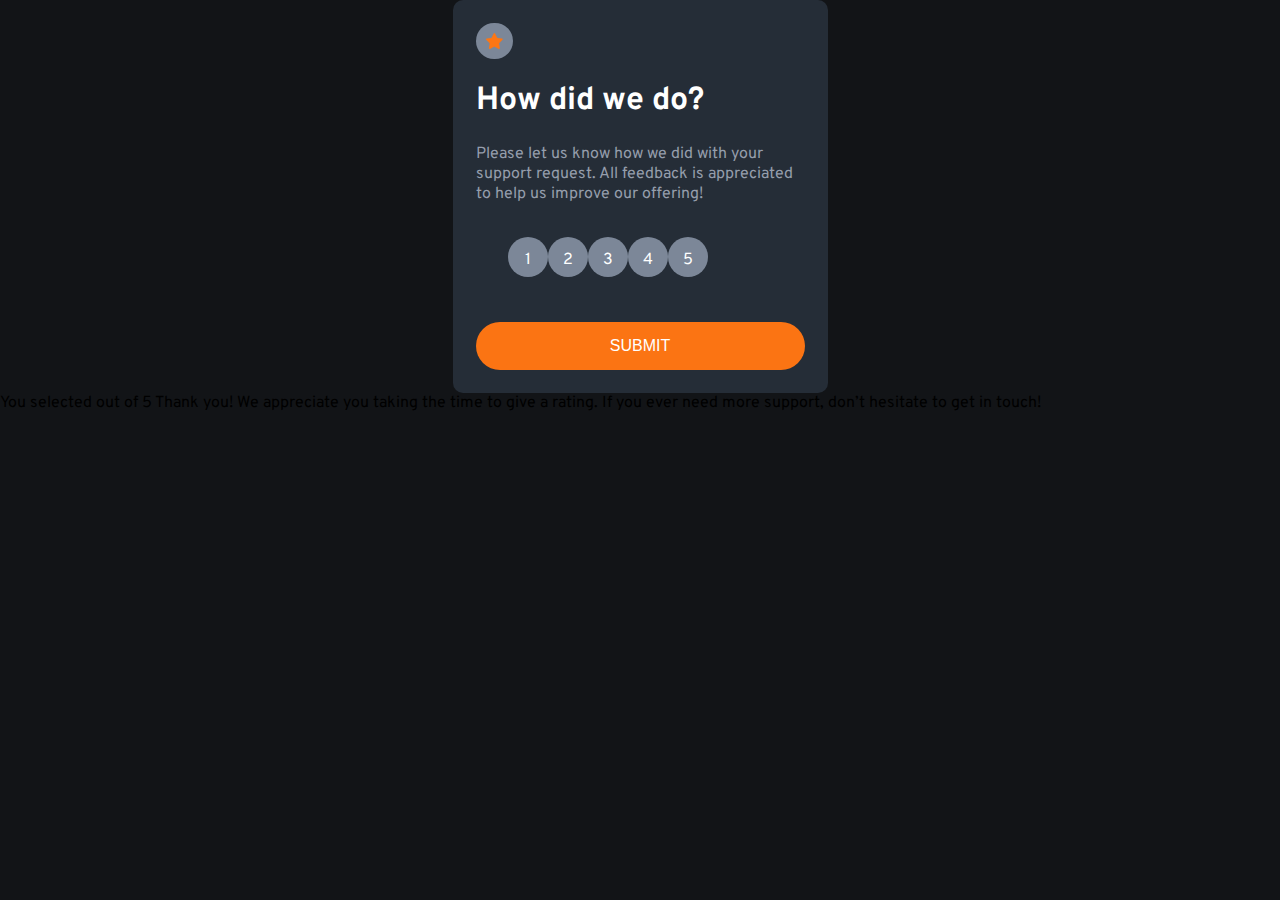
<file: index.html>
<!DOCTYPE html>
<html lang="en">
  <head>
    <meta charset="UTF-8" />
    <meta name="viewport" content="width=device-width, initial-scale=1.0" />
    <!-- displays site properly based on user's device -->

    <link
      rel="icon"
      type="image/png"
      sizes="32x32"
      href="./images/favicon-32x32.png"
    />
    <link rel="stylesheet" href="src/styles/style.css" />
    <title>Frontend Mentor | Interactive rating component</title>
    <script src="src/js/app.js" defer></script>
  </head>
  <body>
    <!-- Rating state start -->
    <main>
      <div class="container">
        <section>
          <div class="star">
            <img src="./images/icon-star.svg" />
          </div>
          <h1>How did we do?</h1>
  
          <p>
            Please let us know how we did with your support request. All feedback
            is appreciated to help us improve our offering!
          </p>
          <form id="rating" method="GET" action="thank-you.html">
            <div class="ratings">
              <ul>
                <li>
                  <input type="radio" required name="ratings" id="1" value="1" />
                  <label for="1">1</label>
                </li>
                <li>
                  <input type="radio" name="ratings" id="2" value="2" />
                  <label for="2">2</label>
                </li>
                <li>
                  <input type="radio" name="ratings" id="3" value="3" />
                  <label for="3">3</label>
                </li>
                <li>
                  <input type="radio" name="ratings" id="4" value="4" />
                  <label for="4">4</label>
                </li>
                <li>
                  <input type="radio" name="ratings" id="5" value="5" />
                  <label for="5">5</label>
                </li>
              </ul>
            </div>
            <button class="pill colour-orange-bg">Submit</button>
          </form>
        </section>
      </div>
    </main>


    <!-- Rating state end -->

    <!-- Thank you state start -->

    You selected
    <!-- Add rating here -->
    out of 5 Thank you! We appreciate you taking the time to give a rating. If
    you ever need more support, don’t hesitate to get in touch!

    <!-- Thank you state end -->
  </body>
</html>
</file>
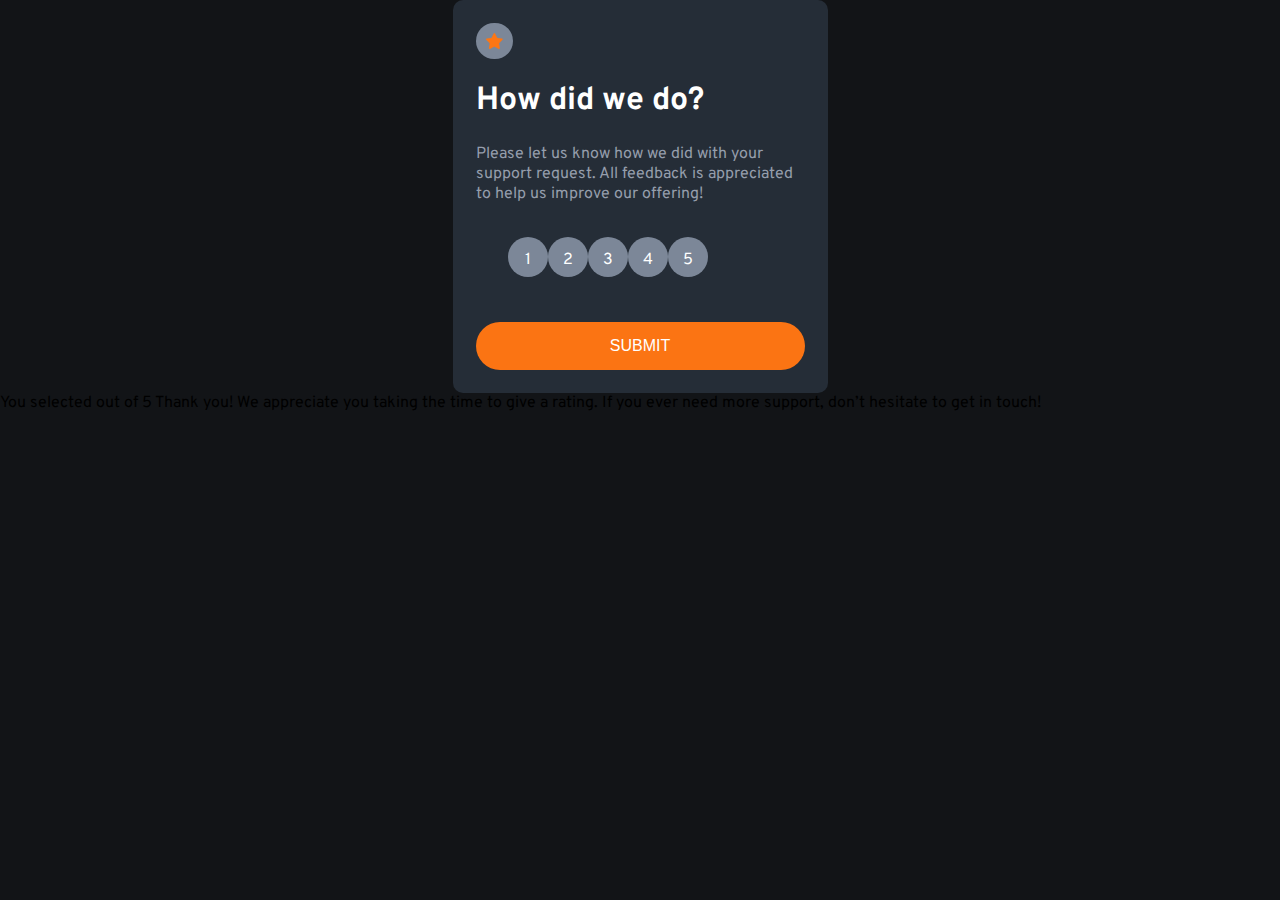
<file: src/index.html>
<!DOCTYPE html>
<html lang="en">
  <head>
    <meta charset="UTF-8" />
    <meta name="viewport" content="width=device-width, initial-scale=1.0" />
    <!-- displays site properly based on user's device -->

    <link
      rel="icon"
      type="image/png"
      sizes="32x32"
      href="./images/favicon-32x32.png"
    />
    <link rel="stylesheet" href="./styles/style.css" />
    <title>Frontend Mentor | Interactive rating component</title>
    <script src="./js/app.js" defer></script>
    <!-- Feel free to remove these styles or customise in your own stylesheet 👍 -->
    <style>
      .attribution {
        font-size: 11px;
        text-align: center;
      }
      .attribution a {
        color: hsl(228, 45%, 44%);
      }
    </style>
  </head>
  <body>
    <!-- Rating state start -->
    <div class="container">
      <section>
        <div class="star">
          <img src="/images/icon-star.svg" />
        </div>
        <h1>How did we do?</h1>

        <p>
          Please let us know how we did with your support request. All feedback
          is appreciated to help us improve our offering!
        </p>
        <form id="rating" method="GET" action="./thank-you.html">
          <div class="ratings">
            <ul>
              <li>
                <input type="radio" required name="ratings" id="1" value="1" />
                <label for="1">1</label>
              </li>
              <li>
                <input type="radio" name="ratings" id="2" value="2" />
                <label for="2">2</label>
              </li>
              <li>
                <input type="radio" name="ratings" id="3" value="3" />
                <label for="3">3</label>
              </li>
              <li>
                <input type="radio" name="ratings" id="4" value="4" />
                <label for="4">4</label>
              </li>
              <li>
                <input type="radio" name="ratings" id="5" value="5" />
                <label for="5">5</label>
              </li>
            </ul>
          </div>
          <button class="pill colour-orange-bg">Submit</button>
        </form>
      </section>
    </div>

    <!-- Rating state end -->

    <!-- Thank you state start -->

    You selected
    <!-- Add rating here -->
    out of 5 Thank you! We appreciate you taking the time to give a rating. If
    you ever need more support, don’t hesitate to get in touch!

    <!-- Thank you state end -->
  </body>
</html>
</file>
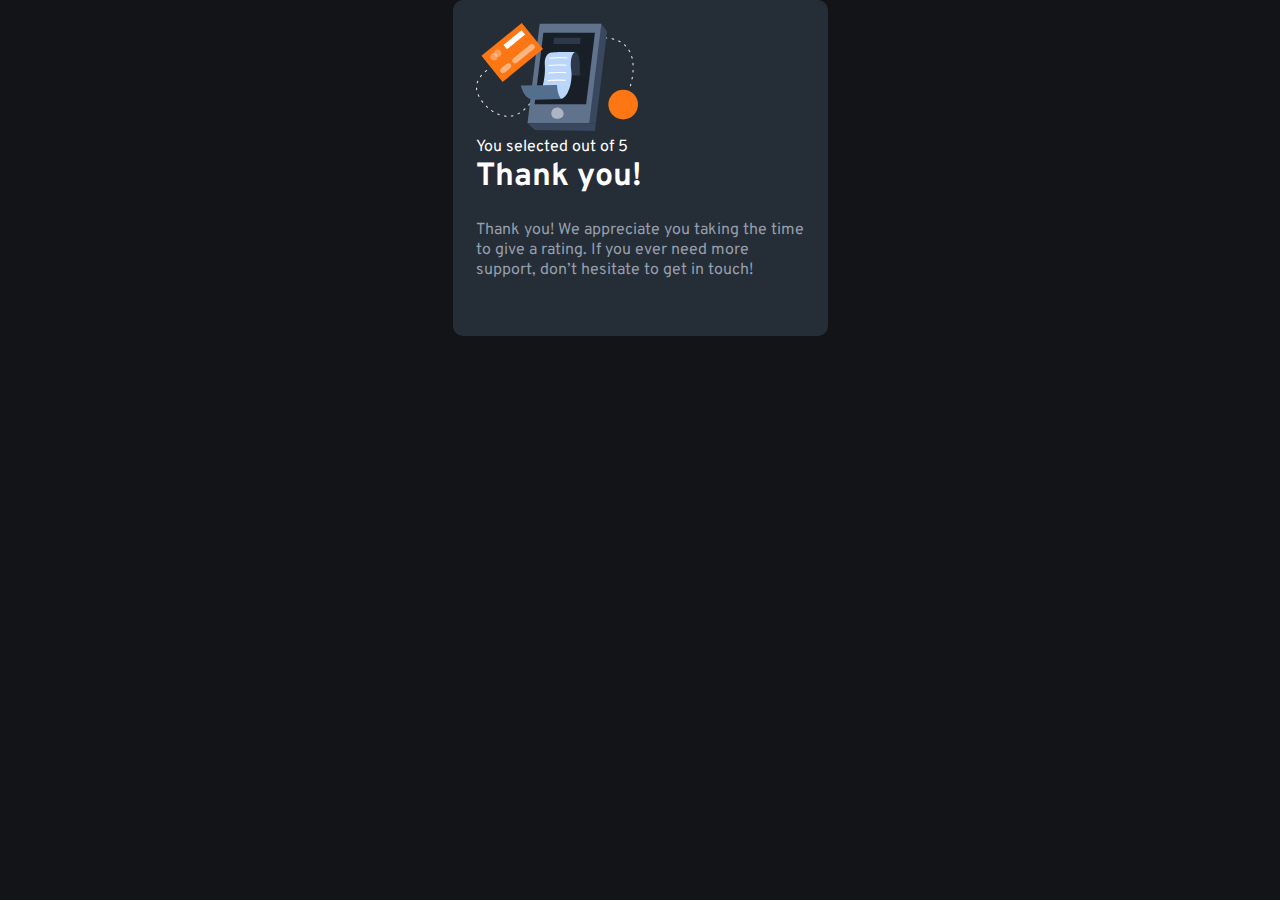
<file: thank-you.html>
<!DOCTYPE html>
<html lang="en">
  <head>
    <meta charset="UTF-8" />
    <meta name="viewport" content="width=device-width, initial-scale=1.0" />
    <!-- displays site properly based on user's device -->

    <link
      rel="icon"
      type="image/png"
      sizes="32x32"
      href="./images/favicon-32x32.png"
    />
    <link rel="stylesheet" href="src/styles/style.css" />
    <title>Frontend Mentor | Interactive rating component</title>
  </head>
  <body>
    <!-- Rating state start -->
    <main>
      <div class="container">
        <section class="centered">
              <picture>
                  <img src="./images/illustration-thank-you.svg" alt="thank you image" />
              </picture>
              <div class="pill lightgrey-bg p10 colour-orange-text mb-50 mt-35">You selected <span class="rating"></span> out of 5 </div>
                  <h1>Thank you!</h1>
  
              <div>
                  <p>Thank you! We appreciate you taking the time to give a rating. If
              you ever need more support, don’t hesitate to get in touch!</p>
  
              </div>
        </section>
      </div>
    </main>
    <script>
        const link = new URLSearchParams(window.location.search);
        const rated = link.get('ratings');
        const rating = document.querySelector(".rating").innerHTML = rated;
      </script>

  </body>
</html>
</file>
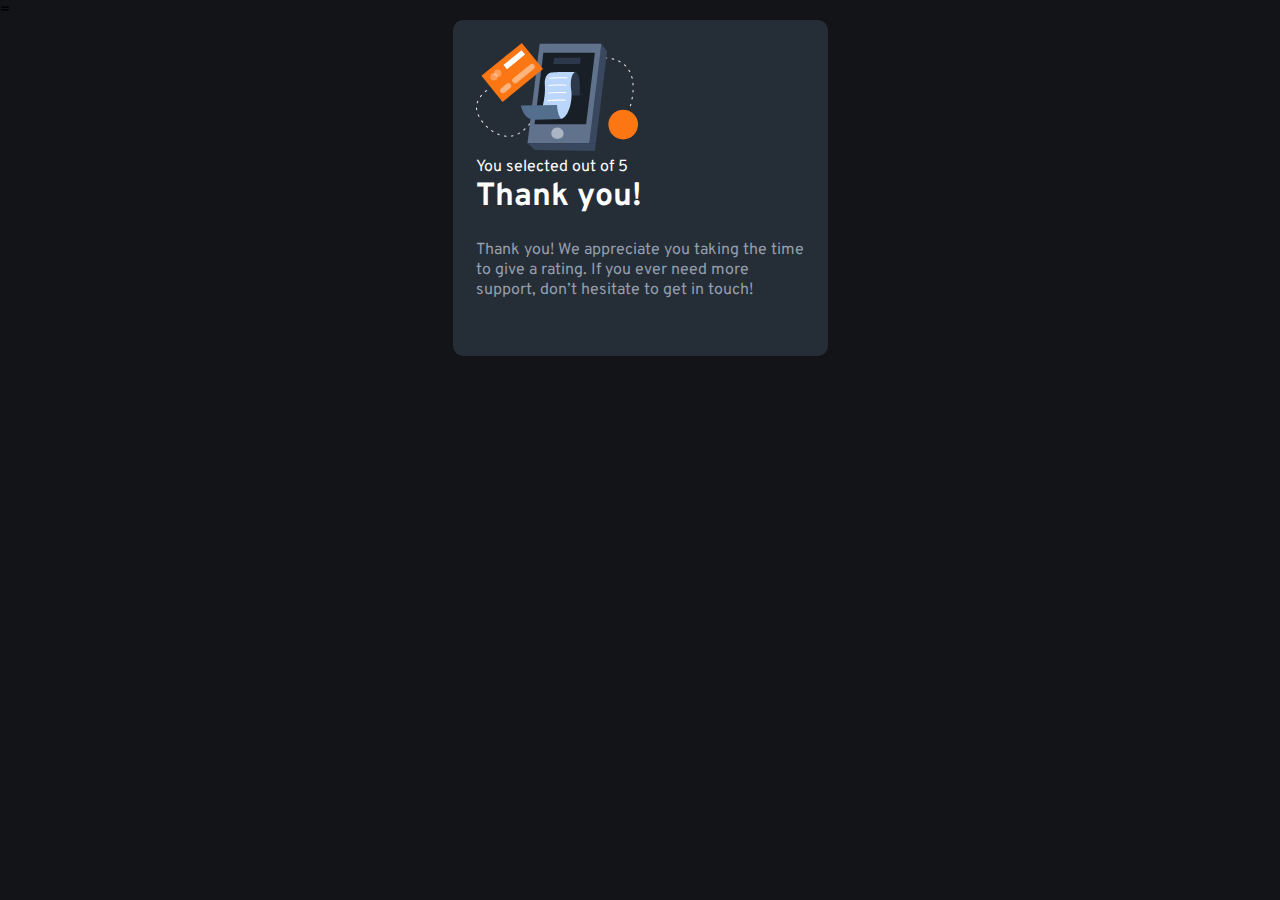
<file: src/thank-you.html>
<!DOCTYPE html>
<html lang="en">
  <head>
    <meta charset="UTF-8" />
    <meta name="viewport" content="width=device-width, initial-scale=1.0" />
    <!-- displays site properly based on user's device -->

    <link
      rel="icon"
      type="image/png"
      sizes="32x32"
      href="./images/favicon-32x32.png"
    />
    <link rel="stylesheet" href="./styles/style.css" />
    <title>Frontend Mentor | Interactive rating component</title>
=
  </head>
  <body>
    <!-- Rating state start -->
    <div class="container">
      <section class="centered">
            <picture>
                <img src="/images/illustration-thank-you.svg" alt="thank you image" />
            </picture>
            <div class="pill lightgrey-bg p10 colour-orange-text mb-50 mt-35">You selected <span class="rating"></span> out of 5 </div>
                <h1>Thank you!</h1>

            <div>
                <p>Thank you! We appreciate you taking the time to give a rating. If
            you ever need more support, don’t hesitate to get in touch!</p>

            </div>
      </section>
    </div>

    <script>
        const link = new URLSearchParams(window.location.search);
        const rated = link.get('ratings');
        const rating = document.querySelector(".rating").innerHTML = rated;
      </script>

  </body>
</html>
</file>
<file: src/styles/style.css>
@import url('https://fonts.googleapis.com/css2?family=Overpass:wght@400;700&display=swap');
*, body, ::after,::before{
    margin: 0;
    padding: 0;
    box-sizing: content-box;
}
body{
    background: hsl(216, 12%, 8%);
    font-family: 'Overpass', sans-serif;
}
.container{
    margin:0 auto;
    max-width: 375px;
    display: grid;
    justify-content: center;
    align-content: center;
}
section,
button{
    color:#fff;
    border-radius: 10px;
}
form{
    display:grid; /*submit button is a child of form and cannot use grid-column if display is block*/
}
/* input[type="radio"] + label{
    display: none;
} */
ul {
    display: flex;
    list-style: none;
}
li{
    text-align: center;
}
label {
    position: relative;
    top: -27px;
}
input[type="radio"]{
    appearance: none;
    border-radius: 50%;
    background: hsl(216, 12%, 54%);
    height: 40px;
    width: 40px;
    display: grid;
    place-content: center;
    cursor: pointer;
}
input[type="radio"]::before{
    content: "";
    height: 40px;
    width: 40px;
    background: hsl(25, 97%, 53%);
    border-radius: 50%;
    transform: scale(0);
    transition: 120ms transform ease-in-out;
}
input[type="radio"]:checked::before {
    transform: scale(1);
  }
.star{
    background:  hsl(216, 12%, 54%);
    border-radius: 50px;
    display: flex;
    align-self: flex-start;
    padding: 10px;
    margin-bottom: 22px;
}
section{
    background: hsl(213, 19%, 18%);
    padding: 23px;
    display: flex;
    flex-direction: column;
}
p{
    color: hsl(217, 12%, 63%);
    margin:23px 0 33px 0;
}
.ratings{
    display: flex;
    justify-content: space-evenly;
}
button{
    background: hsl(25, 97%, 53%);
    border:0;
    border-radius: 25px;
    display: grid;
    grid-column: 1/ span 2;
    padding: 15px 0;
    margin-top: 25px;
    text-transform: uppercase;
    font-size:1rem ;
}
</file>
